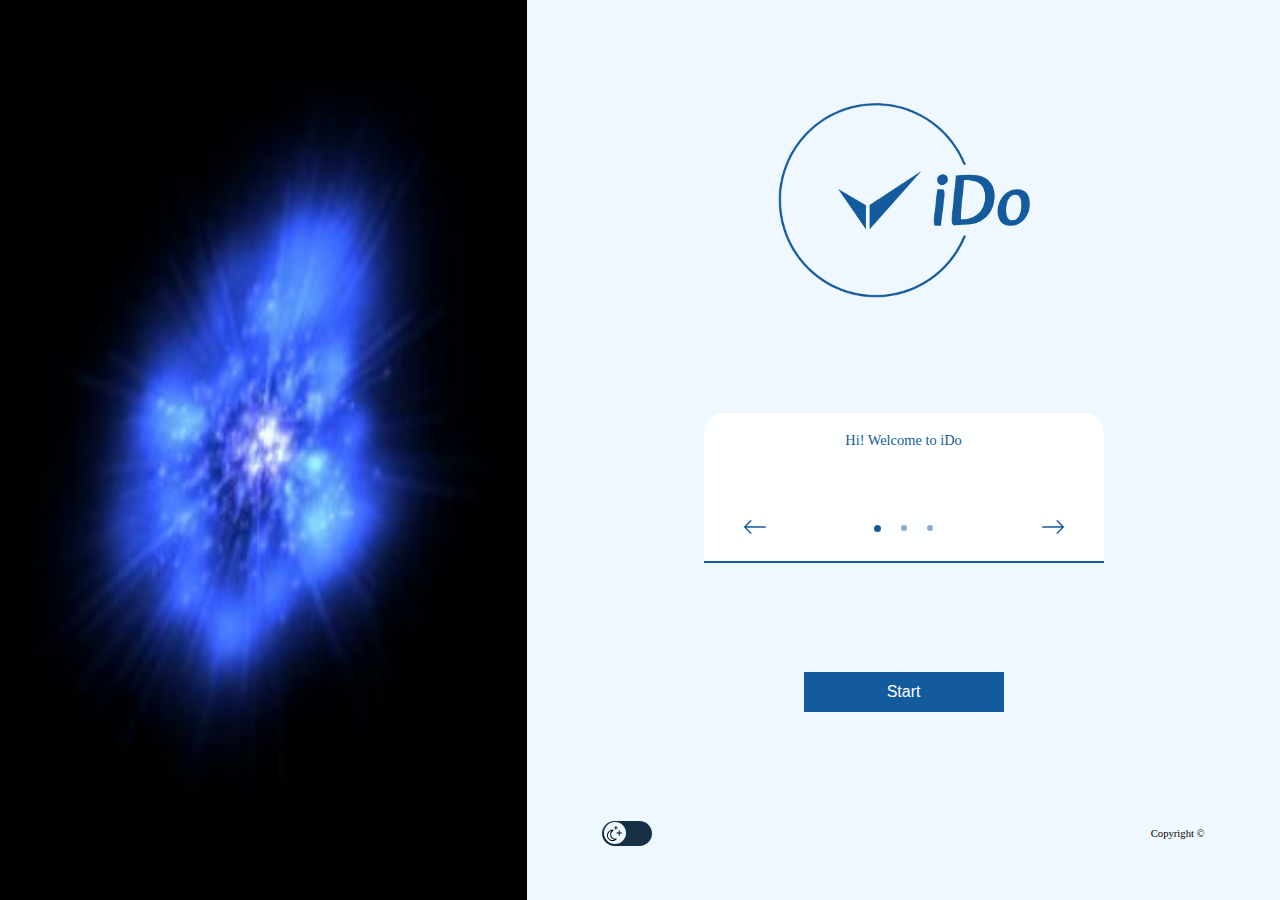
<file: index.html>
<!DOCTYPE html>
<html lang="en">
  <head>
    <meta charset="UTF-8" />
    <meta name="viewport" content="width=device-width, initial-scale=1.0" />
    <link rel="shortcut icon" href="/img/iDo_log.png" type="image/x-icon" />
    <link rel="stylesheet" href="/StyleSheets/main.css" />
    <title>iDo task manager</title>
  </head>
  <body>
    <main>
      <div class="desktopimg">
        <img src="/img/bg.jpg" alt="" />
      </div>
      <div id="startPage">
        <img
          class="main_logo"
          src="/img/iDo_log.png"
          alt="iDo task manager logo"
        />

        <div class="slides">
          <div class="slides_wrapper">
            <div class="slide show">Hi! Welcome to iDo</div>
            <div class="slide">
              Increase your productivity by managing <br />every minute of your
              day
            </div>
            <div class="slide">
              With iDo, you can plan <br />
              your day and never be our of time
            </div>
            <div class="slide">
              Get Started with iDo now <br />
              hit start to begin byour task management.
            </div>
          </div>

          <div class="button_wrapper">
            <button class="prevSlide">
              <svg xmlns="http://www.w3.org/2000/svg" viewBox="0 0 512 512">
                <!--! Font Awesome Pro 6.5.1 by @fontawesome - https://fontawesome.com License - https://fontawesome.com/license (Commercial License) Copyright 2023 Fonticons, Inc. -->
                <path
                  d="M4.7 244.7c-6.2 6.2-6.2 16.4 0 22.6l144 144c6.2 6.2 16.4 6.2 22.6 0s6.2-16.4 0-22.6L54.6 272 496 272c8.8 0 16-7.2 16-16s-7.2-16-16-16L54.6 240 171.3 123.3c6.2-6.2 6.2-16.4 0-22.6s-16.4-6.2-22.6 0l-144 144z"
                />
              </svg>
            </button>
            <div class="dots_wrapper">
              <div class="dot active"></div>
              <div class="dot"></div>
              <div class="dot"></div>
            </div>
            <button class="nextSlide">
              <svg xmlns="http://www.w3.org/2000/svg" viewBox="0 0 512 512">
                <!--! Font Awesome Pro 6.5.1 by @fontawesome - https://fontawesome.com License - https://fontawesome.com/license (Commercial License) Copyright 2023 Fonticons, Inc. -->
                <path
                  d="M507.3 267.3c6.2-6.2 6.2-16.4 0-22.6l-144-144c-6.2-6.2-16.4-6.2-22.6 0s-6.2 16.4 0 22.6L457.4 240 16 240c-8.8 0-16 7.2-16 16s7.2 16 16 16l441.4 0L340.7 388.7c-6.2 6.2-6.2 16.4 0 22.6s16.4 6.2 22.6 0l144-144z"
                />
              </svg>
            </button>
          </div>
        </div>

        <button class="startButton">Start</button>
        <footer class="footer">
          <div class="toggleBtn">
            <div class="toggle"></div>
          </div>
          <small>Copyright &copy;</small>
        </footer>
      </div>
    </main>

    <script src="/Scripts/script.js"></script>
  </body>
</html>
</file>
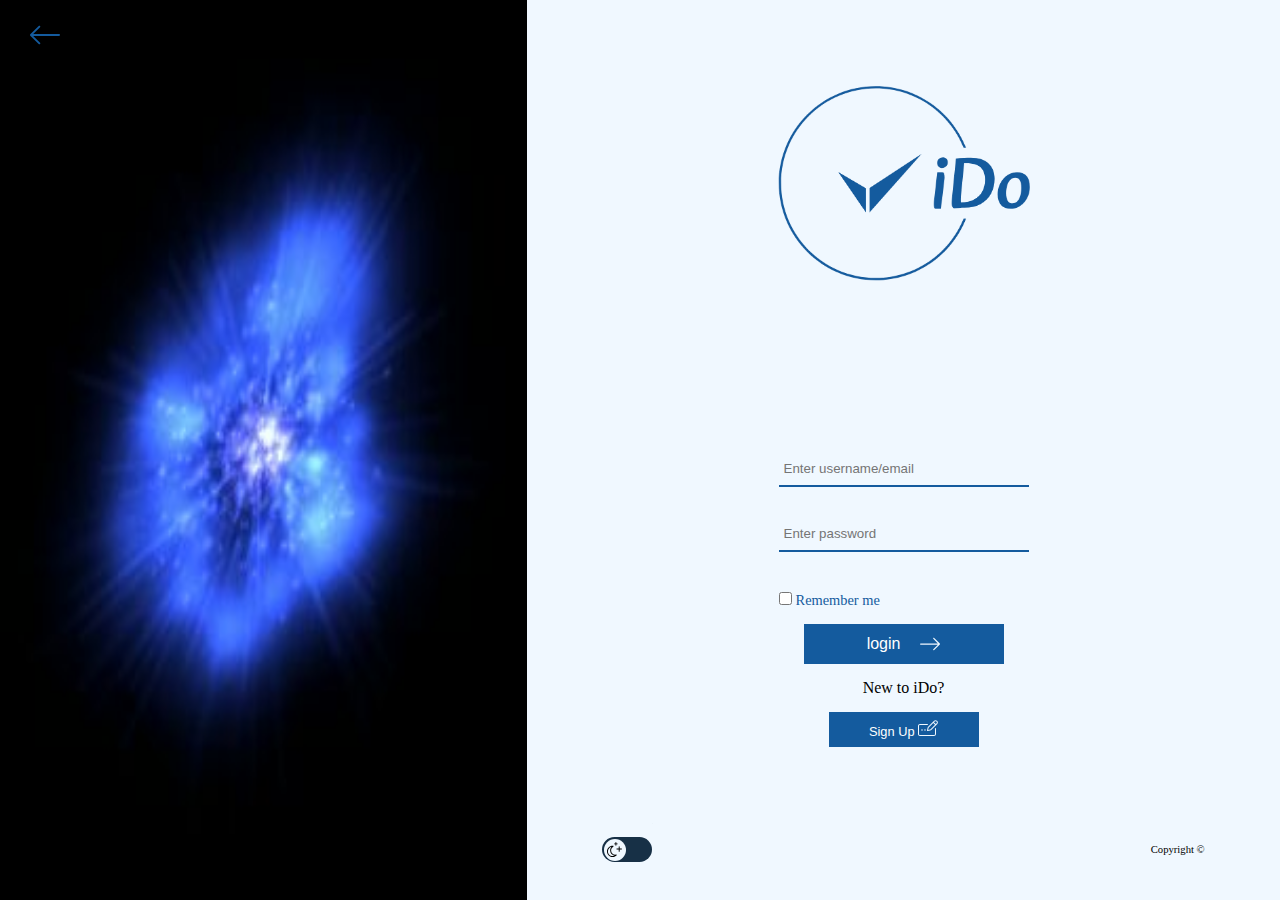
<file: loginPage.html>
<!DOCTYPE html>
<html lang="en">
  <head>
    <meta charset="UTF-8" />
    <meta name="viewport" content="width=device-width, initial-scale=1.0" />
    <link rel="shortcut icon" href="/img/iDo_log.png" type="image/x-icon" />
    <link rel="stylesheet" href="/StyleSheets/main.css" />
    <title>Login iDo account</title>
  </head>
  <body>
    <main>
      <div class="desktopimg">
        <img src="/img/bg.jpg" alt="" />
      </div>
      <div id="loginPage">
        <button class="prevPage">
          <svg xmlns="http://www.w3.org/2000/svg" viewBox="0 0 512 512">
            <!--! Font Awesome Pro 6.5.1 by @fontawesome - https://fontawesome.com License - https://fontawesome.com/license (Commercial License) Copyright 2023 Fonticons, Inc. -->
            <path
              d="M4.7 244.7c-6.2 6.2-6.2 16.4 0 22.6l144 144c6.2 6.2 16.4 6.2 22.6 0s6.2-16.4 0-22.6L54.6 272 496 272c8.8 0 16-7.2 16-16s-7.2-16-16-16L54.6 240 171.3 123.3c6.2-6.2 6.2-16.4 0-22.6s-16.4-6.2-22.6 0l-144 144z"
            />
          </svg>
        </button>
        <img
          class="main_logo"
          src="/img/iDo_log.png"
          alt="iDo task manager logo"
        />
        <label id="errorContain"></label>
        <form action="" method="get">
          <input id="usernameEmail" type="text" placeholder="Enter username/email" /><br />
          <input id="loginPassword" type="password" placeholder="Enter password" /><br />
          <input type="checkbox" id="stayIn" />
          <label for="stayIn"> Remember me</label>
          <button class="loginButton">
            login
            <svg xmlns="http://www.w3.org/2000/svg" viewBox="0 0 512 512">
              <!--! Font Awesome Pro 6.5.1 by @fontawesome - https://fontawesome.com License - https://fontawesome.com/license (Commercial License) Copyright 2023 Fonticons, Inc. -->
              <path
                d="M507.3 267.3c6.2-6.2 6.2-16.4 0-22.6l-144-144c-6.2-6.2-16.4-6.2-22.6 0s-6.2 16.4 0 22.6L457.4 240 16 240c-8.8 0-16 7.2-16 16s7.2 16 16 16l441.4 0L340.7 388.7c-6.2 6.2-6.2 16.4 0 22.6s16.4 6.2 22.6 0l144-144z"
              />
            </svg>
          </button>
          <p class="signUpText">
            New to iDo?
            <button class="loginButton signUpBtn">
              Sign Up
              <svg xmlns="http://www.w3.org/2000/svg" viewBox="0 0 640 512">
                <!--! Font Awesome Pro 6.5.1 by @fontawesome - https://fontawesome.com License - https://fontawesome.com/license (Commercial License) Copyright 2023 Fonticons, Inc. -->
                <path
                  d="M582.8 45.5l11.9 11.9c12.5 12.5 12.5 32.8 0 45.2L568 129.4l-57-57 26.4-26.8c12.5-12.6 32.8-12.7 45.4-.1zM346.2 239.2L488.5 95.1 545.4 152 402.3 295.2c-4.4 4.4-10 7.4-16.1 8.7l-61.5 12.9 12.9-61.7c1.3-6 4.2-11.5 8.6-15.9zM514.7 23.1L323.4 216.7c-8.6 8.7-14.6 19.8-17.1 31.8l-18 85.7c-1.1 5.3 .5 10.8 4.3 14.6s9.3 5.5 14.6 4.3l85.5-17.9c12.2-2.6 23.3-8.6 32.1-17.4L617.4 125.3c25-25 25-65.5 0-90.5L605.5 22.8c-25.1-25.1-65.8-25-90.8 .3zM64 128c-35.3 0-64 28.7-64 64V448c0 35.3 28.7 64 64 64H512c35.3 0 64-28.7 64-64V272c0-8.8-7.2-16-16-16s-16 7.2-16 16V448c0 17.7-14.3 32-32 32H64c-17.7 0-32-14.3-32-32V192c0-17.7 14.3-32 32-32H304c8.8 0 16-7.2 16-16s-7.2-16-16-16H64zm64 216a24 24 0 1 0 0-48 24 24 0 1 0 0 48zm120-24a24 24 0 1 0 -48 0 24 24 0 1 0 48 0z"
                />
              </svg>
            </button>
          </p>
        </form>
        <div class="blurLayer backToLoginG"></div>
        <div id="signUpForm" class="signUpForm">
          <button class="backToLogin backToLoginG">
            <svg xmlns="http://www.w3.org/2000/svg" viewBox="0 0 512 512">
              <!--! Font Awesome Pro 6.5.1 by @fontawesome - https://fontawesome.com License - https://fontawesome.com/license (Commercial License) Copyright 2023 Fonticons, Inc. -->
              <path
                d="M4.7 244.7c-6.2 6.2-6.2 16.4 0 22.6l144 144c6.2 6.2 16.4 6.2 22.6 0s6.2-16.4 0-22.6L54.6 272 496 272c8.8 0 16-7.2 16-16s-7.2-16-16-16L54.6 240 171.3 123.3c6.2-6.2 6.2-16.4 0-22.6s-16.4-6.2-22.6 0l-144 144z"
              />
            </svg>
          </button>
          <img
            class="main_logo"
            src="/img/iDo_log.png"
            alt="iDo task manager logo"
          />
          <form action="" method="get">
            <input
              type="text"
              id="FullName"
              placeholder="Enter your FullName"
            /><br />
            <input
              type="text"
              id="userName"
              placeholder="Create username"
            /><br />
            <input
              type="email"
              id="userEmail"
              placeholder="Enter email (example@iDo.com)"
            /><br />
            Gender:
            <input type="radio" id="male" name="gender" />
            <label for="male"> Male</label>
            <input type="radio" id="female" name="gender" />
            <label for="female"> Female</label><br>
            <input
              type="password"
              id="userPassword"
              placeholder="Enter password"
            /><br />
            <input
              type="password"
              id="userConfirmPass"
              placeholder="Confirm password"
            /><br />
            <br>
            <button type="button" class="loginButton signUpBtn">
              Sign Up
              <svg xmlns="http://www.w3.org/2000/svg" viewBox="0 0 640 512">
                <!--! Font Awesome Pro 6.5.1 by @fontawesome - https://fontawesome.com License - https://fontawesome.com/license (Commercial License) Copyright 2023 Fonticons, Inc. -->
                <path
                  d="M582.8 45.5l11.9 11.9c12.5 12.5 12.5 32.8 0 45.2L568 129.4l-57-57 26.4-26.8c12.5-12.6 32.8-12.7 45.4-.1zM346.2 239.2L488.5 95.1 545.4 152 402.3 295.2c-4.4 4.4-10 7.4-16.1 8.7l-61.5 12.9 12.9-61.7c1.3-6 4.2-11.5 8.6-15.9zM514.7 23.1L323.4 216.7c-8.6 8.7-14.6 19.8-17.1 31.8l-18 85.7c-1.1 5.3 .5 10.8 4.3 14.6s9.3 5.5 14.6 4.3l85.5-17.9c12.2-2.6 23.3-8.6 32.1-17.4L617.4 125.3c25-25 25-65.5 0-90.5L605.5 22.8c-25.1-25.1-65.8-25-90.8 .3zM64 128c-35.3 0-64 28.7-64 64V448c0 35.3 28.7 64 64 64H512c35.3 0 64-28.7 64-64V272c0-8.8-7.2-16-16-16s-16 7.2-16 16V448c0 17.7-14.3 32-32 32H64c-17.7 0-32-14.3-32-32V192c0-17.7 14.3-32 32-32H304c8.8 0 16-7.2 16-16s-7.2-16-16-16H64zm64 216a24 24 0 1 0 0-48 24 24 0 1 0 0 48zm120-24a24 24 0 1 0 -48 0 24 24 0 1 0 48 0z"
                />
              </svg>
            </button>
            <p>
              already a user? click
              <span class="backToLoginG">Back to login</span>
            </p>
          </form>

          <div class="SuccessfulSignupBlur"></div>

          <section class="addtaskSection SuccessfulSignup">
            <h2>Thank you for choosing iDo</h2>
            <p>Registration Successful, continue with Login </p>
            <button class="loginButton SuccessfulLogin">
              login
              <svg xmlns="http://www.w3.org/2000/svg" viewBox="0 0 512 512">
                <!--! Font Awesome Pro 6.5.1 by @fontawesome - https://fontawesome.com License - https://fontawesome.com/license (Commercial License) Copyright 2023 Fonticons, Inc. -->
                <path
                  d="M507.3 267.3c6.2-6.2 6.2-16.4 0-22.6l-144-144c-6.2-6.2-16.4-6.2-22.6 0s-6.2 16.4 0 22.6L457.4 240 16 240c-8.8 0-16 7.2-16 16s7.2 16 16 16l441.4 0L340.7 388.7c-6.2 6.2-6.2 16.4 0 22.6s16.4 6.2 22.6 0l144-144z"
                />
              </svg>
          </section>


        </div>
        <footer class="footer">
          <div class="toggleBtn">
            <div class="toggle"></div>
          </div>
          <small>Copyright &copy;</small>
        </footer>
      </div>
    </main>

    <script src="/Scripts/script.js"></script>
  </body>
</html>
</file>
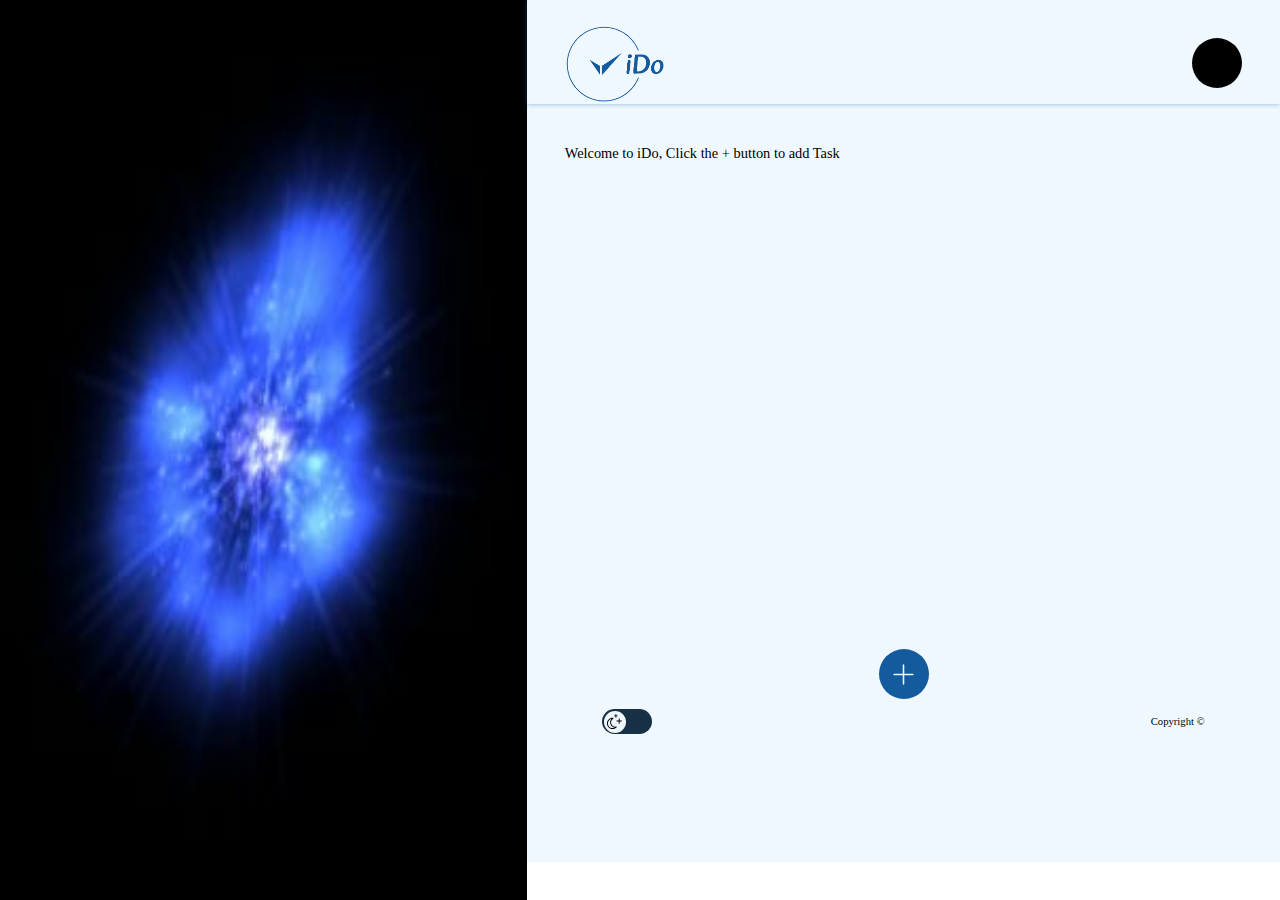
<file: taskPage.html>
<!DOCTYPE html>
<html lang="en">
  <head>
    <meta charset="UTF-8" />
    <meta name="viewport" content="width=device-width, initial-scale=1.0" />
    <link rel="shortcut icon" href="/img/iDo_log.png" type="image/x-icon" />
    <link rel="stylesheet" href="/StyleSheets/main.css" />
    <title>iDo task manager</title>
  </head>
  <body>
    <main>
      <div class="desktopimg">
        <img src="/img/bg.jpg" alt="" />
      </div>
      <div id="taskPage">
        <header>
          <img
            class="main_logo"
            src="/img/iDo_log.png"
            alt="iDo task manager logo"
          />
          <div class="user"></div>
        </header>

        <section class="label">
          <h1></h1>
          <p>Welcome to iDo, Click the + button to add Task</p>
        </section>

        <section class="taskSection"></section>
        <div class="taskBlurCOntainer"></div>
        <section class="addtaskSection">
          <h2>ADD TASK</h2>
          <p class="taskError"></p>
          <form action="">
            <input type="text" placeholder="Task Title" id="taskTitle" /><br />
            <input
              type="text"
              placeholder="Task Description"
              id="taskDescription"
            /><br />
            <select name="task" id="taskImportance">
              <option value="">select Task importance</option>
              <option value="veryImportant">very Important</option>
              <option value="fairlyImportant">fairly Important</option>
              <option value="Regular">Regular</option></select
            ><br />
            <button type="submit" class="createTaskBtn">Add task</button>
          </form>
        </section>

        <button class="addTaskBtn">
          <svg xmlns="http://www.w3.org/2000/svg" viewBox="0 0 448 512">
            <!--! Font Awesome Pro 6.5.1 by @fontawesome - https://fontawesome.com License - https://fontawesome.com/license (Commercial License) Copyright 2023 Fonticons, Inc. -->
            <path
              d="M240 64c0-8.8-7.2-16-16-16s-16 7.2-16 16V240H32c-8.8 0-16 7.2-16 16s7.2 16 16 16H208V448c0 8.8 7.2 16 16 16s16-7.2 16-16V272H416c8.8 0 16-7.2 16-16s-7.2-16-16-16H240V64z"
            />
          </svg>
        </button>
        <footer class="footer">
          <div class="toggleBtn">
            <div class="toggle"></div>
          </div>
          <small>Copyright &copy;</small>
        </footer>
      </div>
    </main>

    <script src="/Scripts/script.js"></script>
  </body>
</html>
</file>
<file: StyleSheets/main.css>
* {
  margin: 0;
  padding: 0;
  box-sizing: border-box;
}

main {
  display: flex;
  overflow-y: hidden;
}

main .desktopimg {
  display: none;
  height: 100svh;
  width: 70vw;
}
.desktopimg img {
  height: 100%;
  width: 100%;
}

#startPage,
#loginPage,
#taskPage {
  background: aliceblue;
  padding-top: 3%;
  width: 100%;
  height: 100svh;
  display: flex;
  flex-direction: column;
  align-items: center;
  justify-content: space-around;
}

.main_logo {
  width: 260px;
}

#startPage .startButton,
.loginButton {
  background-color: #145b9e;
  color: #fff;
  font-size: 1em;
  width: 200px;
  height: 40px;
  border: 0;
  cursor: pointer;
  visibility: visible;
}

#startPage .slides {
  display: flex;
  flex-direction: column;
  align-items: center;
  justify-content: center;
  gap: 50px;
  width: min(90%, 400px);
  height: 150px;
  border-radius: 20px 20px 0 0;
  border-bottom: 2px solid #145b9e;
  color: #145b9e;
  font-size: 0.9em;
  background-color: #ffffffe8;
}

.slides_wrapper {
  display: flex;
  /* border: 1px solid red; */
  width: min(100%, 400px);
  overflow: hidden;
}

.slides_wrapper .slide {
  /* position: absolute; */
  text-align: center;
  opacity: 0;
  /* transform: translateX(400px); */
  min-width: min(100%, 400px);
  transition: transform 1s;
}

.slides_wrapper .show {
  opacity: 1;
  /* transform: translateX(0px); */

  /* animation: show 0.5s linear forwards; */
}

.button_wrapper {
  display: flex;
  width: 80%;
  align-items: center;
  justify-content: space-between;
}
.button_wrapper button {
  width: 22px;
  border: none;
  background-color: transparent;
}

.button_wrapper button svg {
  fill: #145b9e;
}

#startPage .slides .dots_wrapper {
  display: flex;
  gap: 20px;
}
#startPage .slides .dots_wrapper .dot {
  width: 6px;
  height: 6px;
  border-radius: 50%;
  background-color: #145b9e81;
}

#startPage .slides .dots_wrapper .active {
  width: 7px;
  height: 7px;
  background-color: #145b9e;
}

.toggleBtn {
  width: 50px;
  height: 25px;
  border-radius: 30px;
  background-color: #173046;
}
.toggle {
  width: 22px;
  height: 22px;
  border-radius: 30px;
  background: url("/img/moon-stars.svg");
  background-position: center;
  background-size: 15px;
  background-repeat: no-repeat;
  background-color: aliceblue;
  margin: 1.5px;
}

.footer {
  display: flex;
  width: 80%;
  align-items: center;
  justify-content: space-between;
  font-size: 0.8em;
}

/* login page */
/* login page */
/* login page */
.prevPage,
.backToLogin {
  background: none;
  border: none;
  position: absolute;
  top: 20px;
  left: 30px;
  cursor: pointer;
  outline: 0;
}

.prevPage svg,
.backToLogin svg {
  fill: #145b9e;
  width: 30px;
}

.loginButton {
  margin: 15px auto;
  display: flex;
  align-items: center;
  justify-content: center;
  gap: 20px;
}

.loginButton svg,
.signUpBtn svg {
  width: 20px;
  fill: aliceblue;
}

.signUpBtn {
  display: block;
  font-size: 0.8em;
  width: 150px;
  height: 35px;
}

.signUpText,
#signUpForm p {
  text-align: center;
}
.blurLayer,
.taskBlurCOntainer,
.SuccessfulSignupBlur {
  width: 100%;
  height: 100vh;
  background-color: #f0f8ff5d;
  backdrop-filter: blur(10px);
  position: fixed;
  top: 0;
  display: none;
}

#signUpForm .main_logo {
  width: 120px;
}

#signUpForm {
  position: absolute;
  top: 30px;
  padding-top: 20px;
  background-color: #fff;
  width: min(80%, 400px);
  height: 90svh;
  border-radius: 20px;
  align-items: center;
  flex-direction: column;
  display: none;
  z-index: 9;
}

/* .toggleSignUpForm {
  display: flex;
} */

input[type="text"],
input[type="password"],
input[type="email"] {
  width: 250px;
  height: 35px;
  border: 0;
  outline: 0;
  border-bottom: 2px solid #145b9e;
  margin: 15px 0;
  padding: 5px;
  background: none;
}

input[type="text"]:focus,
input[type="password"]:focus {
  background: #fff;
}

input[type="checkbox"] {
  margin-top: 25px;
}

label {
  color: #145b9e;
  font-size: 0.9em;
}

#taskPage {
  margin-top: -3%;
  justify-content: flex-start;
  gap: 10px;
}

#taskPage header {
  display: flex;
  justify-content: space-between;
  align-items: center;
  padding: 3% 5% 0;
  width: 100%;
  box-shadow: 0 0 5px #145b9e75;
}

#taskPage header .main_logo {
  width: 100px;
}

header .user {
  width: 50px;
  height: 50px;
  background: #000;
  border-radius: 50%;
}

#taskPage section.label {
  padding: 3% 5% 0;
  width: 100%;
  line-height: 35px;
}

#taskPage section p {
  font-size: 0.9em;
}

#taskPage .taskSection {
  width: 100%;
  height: 52%;
  padding: 3% 5% 0;
  overflow: scroll;
}
.taskWrapper {
  width: 100%;
  height: fit-content;
  background-color: #145b9e48;
  margin: 10px 0;
  padding: 10px;
  border-left: 3px solid #145b9e;
  border-radius: 7px;
}
.taskWrapper > .taskDetails {
  line-height: 25px;
}
.taskWrapper > .taskDetails > p > span {
  font-size: 15px;
}

.taskWrapper .taskActions {
  display: flex;
  justify-content: space-between;
  align-items: center;
  margin-top: 10px;
}

.taskActions .taskEditBtn,
.taskActions .taskDeleteBtn {
  width: 25px;
  height: 27px;
  padding: 3px;
  border: 1px solid #145b9e70;
  border-radius: 3px;
  background: 0;
  fill: #145b9e;
  /* margin: 0 -20px; */
}

.taskActions .taskDeleteBtn {
  border: 1px solid #a52a2a69;

  fill: #a52a2a;
  /* margin: 0 -20px; */
}

.taskActions p {
  width: max-content;
  height: 15px;
  display: flex;
  gap: 3px;
  margin: 0;
}

.taskActions p svg {
  width: 15px;
  fill: #145b9e;
  margin: 0 3px;
}

.taskCompleteStatusBtn {
  display: flex;
  align-items: center;
  justify-content: center;
  width: 140px;
  height: 30px;
  border: none;
  background-color: #145b9e;
  color: aliceblue;
  font-weight: 500;
  /* font-size: 0.75em; */
}

.taskCompleteStatusBtn svg {
  width: 15px;
  fill: aliceblue;
  margin-left: 5px;
}

#taskPage .addTaskBtn {
  display: flex;
  justify-content: center;
  align-items: center;
  margin-top: 10px;
  border-radius: 50%;
  border: none;
  outline: 0;
  width: 50px;
  height: 50px;
  background-color: #145b9e;
}

#taskPage .addTaskBtn svg {
  fill: aliceblue;
  width: 25px;
  height: 25px;
}

.addtaskSection {
  position: absolute;
  top: 50%;
  transform: translateY(-50%);
  width: 85%;
  height: max-content;
  background-color: aliceblue;
  box-shadow: 0 0 4px #05284985;
  border-radius: 20px;
  padding: 35px 20px;
  display: flex;
  flex-direction: column;
  justify-content: center;
  align-items: center;
  display: none;
}
.SuccessfulSignup {
  line-height: 40px;
  color: #145b9e;
  height: 300px;
}
.addtaskSection input[type="text"],
.addtaskSection input[type="password"],
.addtaskSection select,
.addtaskSection input[type="date"] {
  min-width: 90%;
  height: 45px;
  border: 0;
  outline: 0;
  border-bottom: 2px solid #145b9e;
  margin: 15px 0;
  padding: 5px;
  background: none;
}

.createTaskBtn {
  width: 100px;
  height: 40px;
  border: 0;
  background-color: #145b9e;
  color: aliceblue;
}

#taskPage .footer {
  justify-self: end;
}

@media (min-width: 1000px) {
  main .desktopimg {
    display: block;
  }
}
</file>
